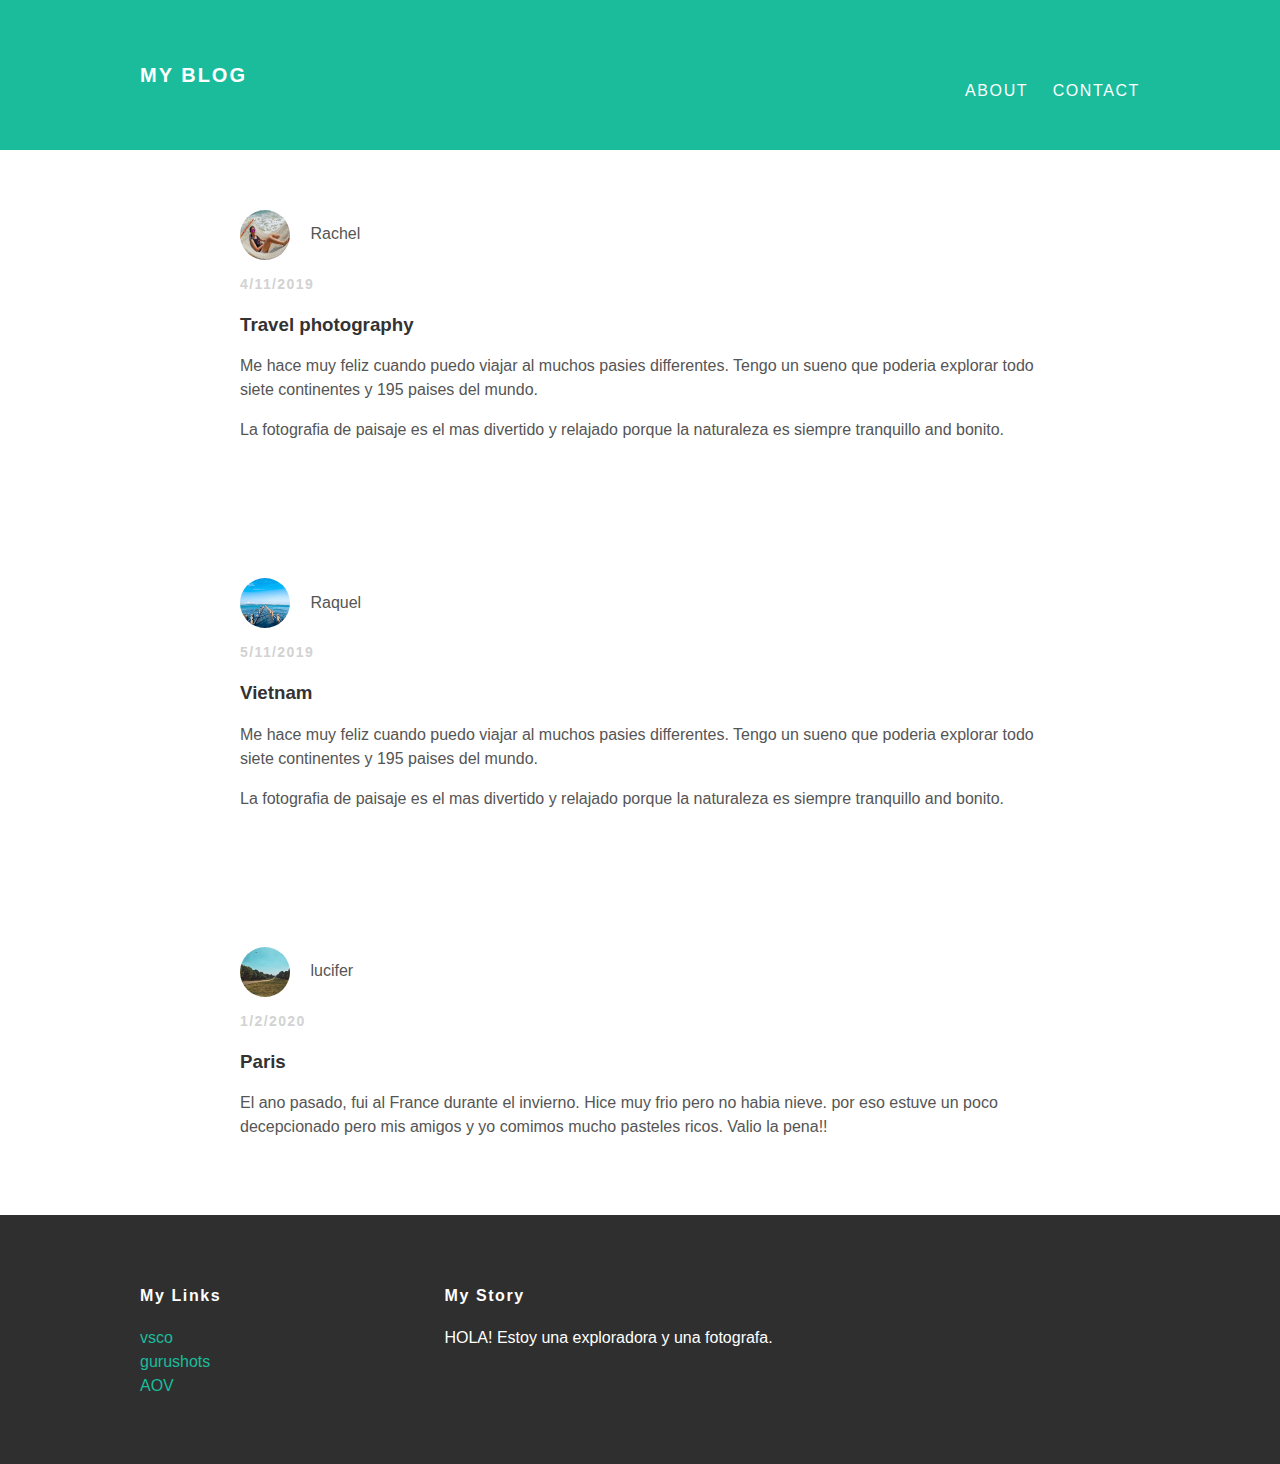
<file: index.html>
<!DOCTYPE html>
<html>
 <head>
   <title>My Blog</title>
   <link rel="stylesheet" type="text/css" href="style.css">
 </head>
 <body>
   <div id="header">
     <div class="container">
       <a id="header-title"
       href="index.html">My Blog</a>
       <ul id="header-nav">
         <li><a href="about.html">About</a></li>
         <li><a href="mailto:racracyan@gmail.com">Contact</a></li>
       </ul>
     </div>
   </div>

   <div id="content">
     <div class="post-container">
       <div class="post">
         <div class="post-author">
           <img src="Rachel.jpeg">
           <span>Rachel</span>
         </div>
         <p class="post-date">4/11/2019</p>
         <h3 class="post-title">Travel photography</h3>
         <div class="post-content">
           <p>Me hace muy feliz cuando puedo viajar al muchos pasies
             differentes. Tengo un sueno que poderia explorar todo siete
             continentes y 195 paises del mundo.
          </p>
          <p>La fotografia de paisaje es el mas divertido y relajado porque
            la naturaleza es siempre tranquillo and bonito.
          </p>
       </div>
     </div>
   </div>

 <div id="content">
   <div class="post-container">
     <div class="post">
       <div class="post-author">
         <img src="blue.jpeg">
         <span>Raquel</span>
       </div>
       <p class="post-date">5/11/2019</p>
       <h3 class="post-title">Vietnam</h3>
       <div class="post-content">
         <p>Me hace muy feliz cuando puedo viajar al muchos pasies
           differentes. Tengo un sueno que poderia explorar todo siete
           continentes y 195 paises del mundo.
        </p>
        <p>La fotografia de paisaje es el mas divertido y relajado porque
          la naturaleza es siempre tranquillo and bonito.
        </p>
     </div>
   </div>
 </div>

 <div id="content">
   <div class="post-container">
     <div class="post">
       <div class="post-author">
         <img src="photo1.jpg">
         <span>lucifer</span>
       </div>
       <p class="post-date">1/2/2020</p>
       <h3 class="post-title">Paris</h3>
       <div class="post-content">
         <p>El ano pasado, fui al France durante el invierno. Hice muy frio
           pero no habia nieve. por eso estuve un poco decepcionado pero mis
           amigos y yo comimos mucho pasteles ricos. Valio la pena!!
         </p>
       </div>
     </div>
   </div>



   <div id="footer">
     <div class="container">
       <div class="column">
         <h4>My Links</h4>
         <p>
           <a href="https://vsco.co/wandering-potato/images/1">vsco</a>
           <br>
           <a href="https://gurushots.com/whateyesee/photos">gurushots</a>
           <br>
           <a href="https://artofvisuals.com/">AOV</a>
         </p>
       </div>

       <div class="column">
         <h4>My Story</h4>
         <p>HOLA! Estoy una exploradora y una fotografa.</p>
       </div>
     </div>
   </div>
 </body>
</html>
</file>
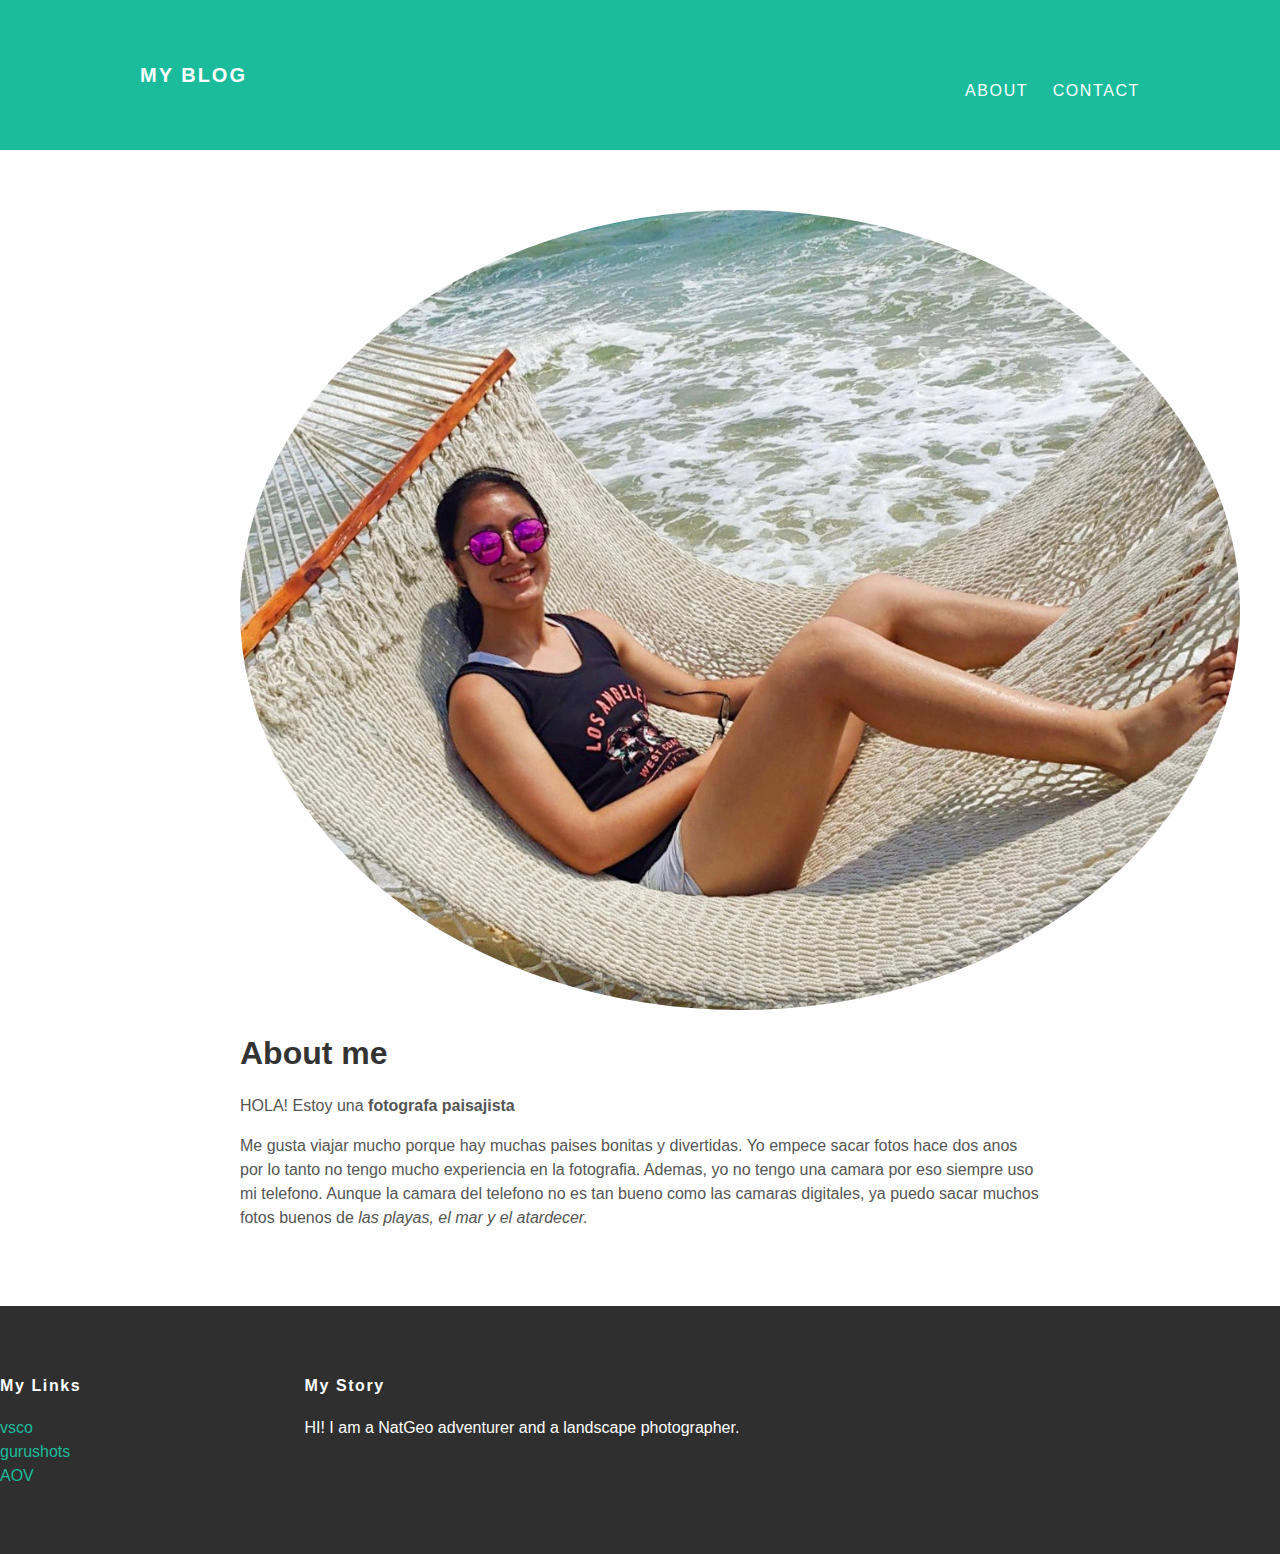
<file: about.html>
<!DOCTYPE html>
<html>
 <head>
   <title>My Blog</title>
   <link rel="stylesheet" type="text/css" href="style.css">
 </head>
 <body>
   <div id="header">
     <div class="container">
       <a id="header-title"
       href="index.html">My Blog</a>
       <ul id="header-nav">
         <li><a href="about.html">About</a></li>
         <li><a href="mailto:racracyan@gmail.com">Contact</a></li>
       </ul>
     </div>
   </div>
   <div id="content">
     <div class="post-container">
       <div class="about">
         <div class="about-author">
           <img src="Rachel.jpeg" width="1000px" height="800px">
         </div>
         <h1 class="about-title">About me</h1>
         <div class="about-content">
          <p>HOLA! Estoy una <strong>fotografa paisajista</strong></p>
          <p>Me gusta viajar mucho porque hay muchas paises bonitas y
            divertidas. Yo empece sacar fotos hace dos anos por lo tanto no
            tengo mucho experiencia en la fotografia. Ademas, yo no
            tengo una camara por eso siempre uso mi telefono. Aunque la
            camara del telefono no es tan bueno como las camaras digitales,
            ya puedo sacar muchos fotos buenos de <em>las playas, el mar y el
            atardecer.</em>
          </p>
       </div>
     </div>
   </div>
   <div id="footer">
     <div class="post-container">
       <div class="column">
         <h4>My Links</h4>
         <p>
           <a href="https://vsco.co/wandering-potato/images/1">vsco</a>
           <br>
           <a href="https://gurushots.com/whateyesee/photos">gurushots</a>
           <br>
           <a href="https://artofvisuals.com/">AOV</a>
         </p>
       </div>
       <div class="column">
         <h4>My Story</h4>
         <p>HI! I am a NatGeo adventurer and a landscape photographer.</p>
       </div>
     </div>
   </div>
 </body>
</html>
</file>
<file: style.css>
@import url(http://fonts.googleapis.com/c
ss?family=Monserrat:400,700);

body {
  color:#555;
  margin:0;
  font-family: "Monserrat" , sans-serif;
}

#header {
  background-color: #1abc9c;
  height: 150px;
  line-height: 150px;
}

#header a {
  color: white;
  text-decoration: none;
  text-transform: uppercase;
  letter-spacing: 0.1em;
}

#header a:hover{
  color: #222;
}

.container {
  max-width: 1000px;
  margin: 0 auto;
}

#header-title {
  display: block;
  float: left;
  font-size: 20px;
  font-weight: bold;
}

#header-nav {
  display: block;
  float: right;
}

#header-nav li {
  display: inline;
  padding-left: 20px;
  margin-top: 0;
}

#footer {
  background-color: #2f2f2f;
  padding: 50px 0;
}

.column {
  min-width: 300px;
  display: inline-block;
  vertical-align: top;
}

#footer h4 {
  color: white;
  text-tranform: uppercase;
  letter-spacing: 0.1em;
}

#footer p {
  color:white;
}

a {
  color: #1abc9c;
  text-decoration: none;
}

a:hover {
  color: #F6A623;
}

.post {
  max-width: 800px;
  margin: 0 auto;
  padding: 60px 0;
}

.post-author img {
  width: 50px;
  height: 50px;
  vertical-align: middle;
}

.post-author span {
  margin-left: 16px;
}

.post-date {
  color: #D2D2D2;
  font-size: 14px;
  font-weight: bold;
  text-transform: uppercase;
  letter-spacing: 0.1em;
}

h1, h2, h3, h4 {
  color: #333;
}

p {
  line-height: 1.5;
}

.post, .about {
  max-width: 800px;
  margin: 0 auto;
  padding: 60px 0;
}

.about {
  text-align: centre;
}

.post-author img,
.about-author img {
  border-radius: 50%;
}

.post-container:nth-child(even) {
  background-color: #f2f2f2;
}
</file>
